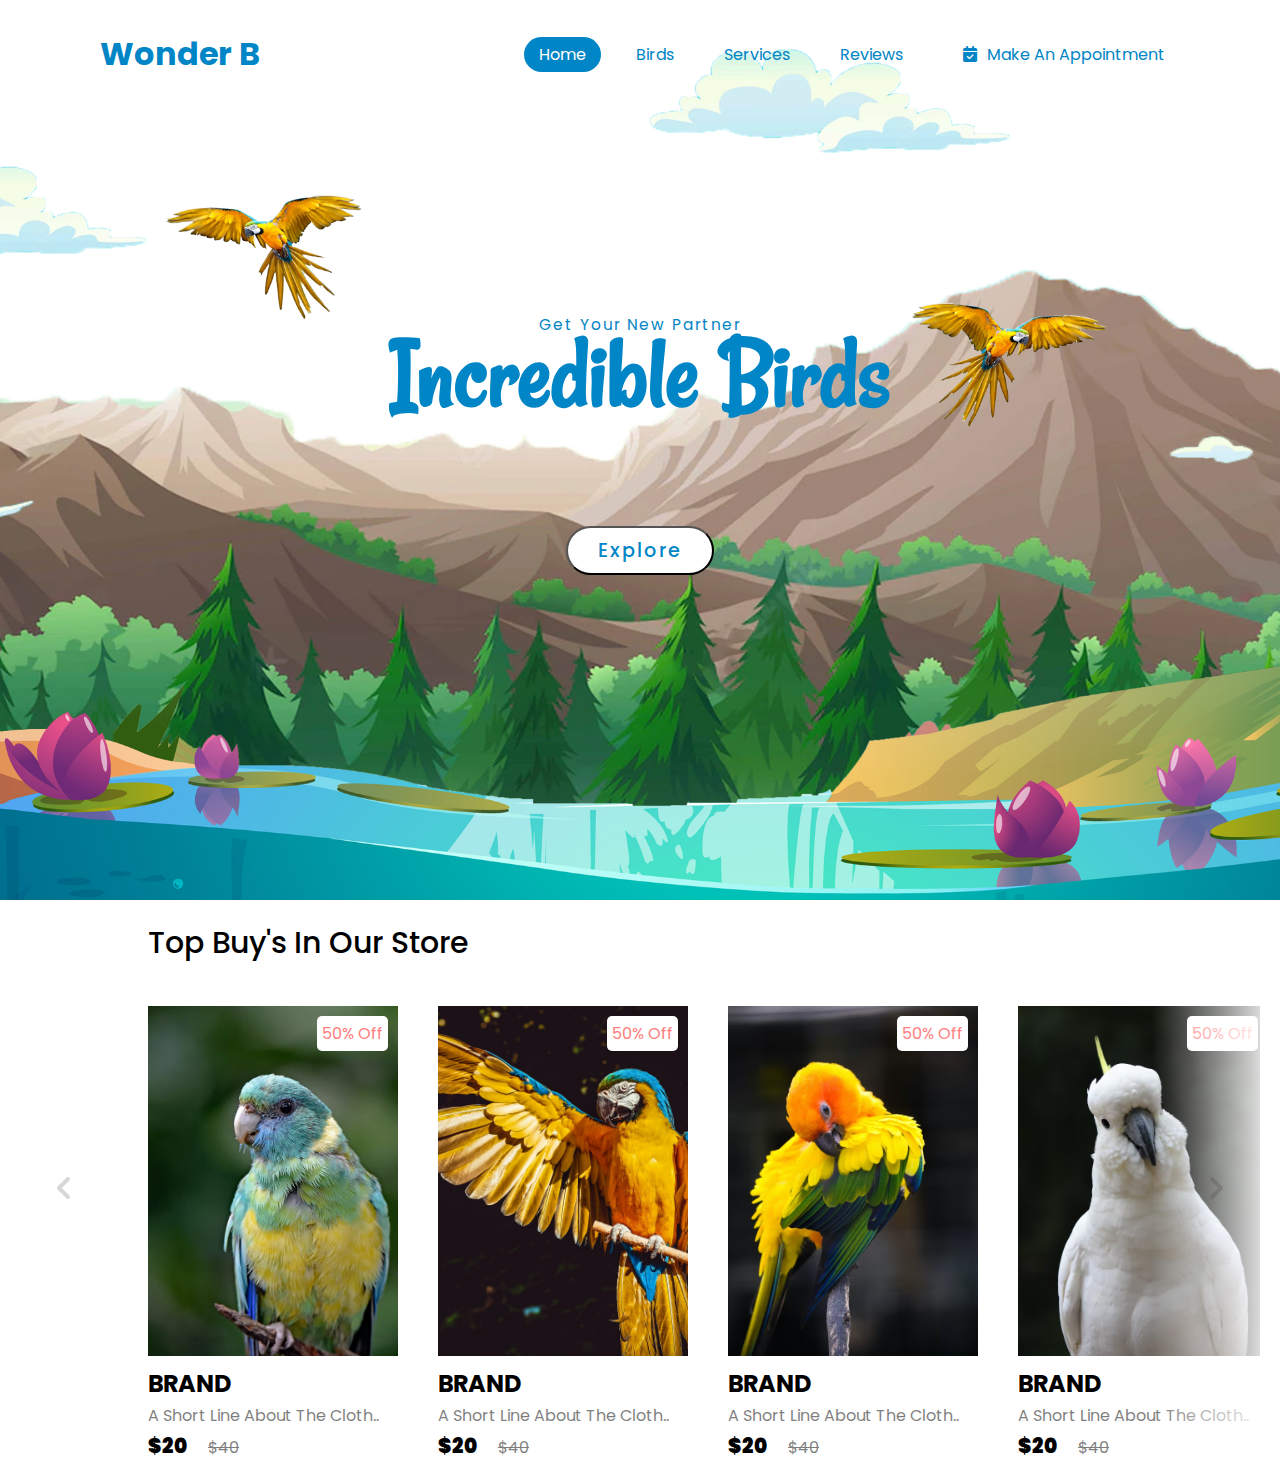
<file: index.html>
<!DOCTYPE html>
<html lang="en">
<head>
    <meta charset="UTF-8">
    <meta http-equiv="X-UA-Compatible" content="IE=edge">
    <meta name="viewport" content="width=device-width, initial-scale=1.0">
    <title>WonderB | Buy Quatily Bird Pets</title>
    <link rel="stylesheet" href="https://cdnjs.cloudflare.com/ajax/libs/font-awesome/6.1.2/css/all.min.css" />

    <link rel="stylesheet" href="./assets/css/index.min.css">

</head>
<body>
    <header>
        <nav class="nav">
            <div class="nav__logo">
                <span>Wonder B</span>
            </div>
            <div class="nav__links">
                <ul>
                    <li><a href="" class="active">Home</a></li>
                    <li><a href="">Birds</a></li>
                    <li><a href="">Services</a></li>
                    <li><a href="">Reviews</a></li>
                    <li><a href=""><i class="fa-solid fa-calendar-check"></i>Make An Appointment</a></li>
                </ul>
            </div>
        </nav>
    </header>
    <section class="hero">
        <img src="./assets/images/c1.png"  class="cloud1" alt="">
        <img src="./assets/images/c2.png"  class="cloud2" alt="">
        <img src="./assets/images/c3.png"  class="cloud3" alt="">
        
        <img src="./assets/images/mountain.png"  class="mountain" alt="">
        <img src="./assets/images/c4.png"  class="cloud4" alt="">
        <img src="./assets/images/c5.png"  class="cloud5" alt="">
        <img src="./assets/images/water.png"  class="water" alt="">
        <img src="./assets/images/f1.png"  class="bird1" alt="">
        <img src="./assets/images/f1.1.png" class="bird2"  alt="">


        <div class="hero__text">
                <p>Get Your New Partner</p>
                <h1>Incredible Birds</h1>
        </div>
        <button class="explore"><a href="">Explore</a></button>

    </section>

    <section class="birds">
       
        <div class="products">
            <h2 class="product-category">Top Buy's in our Store</h2>
            <button class="pre-btn"><img src="./assets/images/arrow.png" alt=""></button>
            <button class="nxt-btn"><img src="./assets/images/arrow.png" alt=""></button>
            <div class="product-container">
                <div class="product-card">
                    <div class="product-image">
                        <span class="discount-tag">50% off</span>
                        <img src="./assets/images/a.png" class="product-thumb" alt="">
                        <button class="card-btn">add to wishlist</button>
                    </div>
                    <div class="product-info">
                        <h2 class="product-brand">brand</h2>
                        <p class="product-short-description">a short line about the cloth..</p>
                        <span class="price">$20</span><span class="actual-price">$40</span>
                    </div>
                </div>
                <div class="product-card">
                    <div class="product-image">
                        <span class="discount-tag">50% off</span>
                        <img src="./assets/images/b.jpeg" class="product-thumb" alt="">
                        <button class="card-btn">add to wishlist</button>
                    </div>
                    <div class="product-info">
                        <h2 class="product-brand">brand</h2>
                        <p class="product-short-description">a short line about the cloth..</p>
                        <span class="price">$20</span><span class="actual-price">$40</span>
                    </div>
                </div><div class="product-card">
                    <div class="product-image">
                        <span class="discount-tag">50% off</span>
                        <img src="./assets/images/c.avif" class="product-thumb" alt="">
                        <button class="card-btn">add to wishlist</button>
                    </div>
                    <div class="product-info">
                        <h2 class="product-brand">brand</h2>
                        <p class="product-short-description">a short line about the cloth..</p>
                        <span class="price">$20</span><span class="actual-price">$40</span>
                    </div>
                </div><div class="product-card">
                    <div class="product-image">
                        <span class="discount-tag">50% off</span>
                        <img src="./assets/images/e.avif" class="product-thumb" alt="">
                        <button class="card-btn">add to wishlist</button>
                    </div>
                    <div class="product-info">
                        <h2 class="product-brand">brand</h2>
                        <p class="product-short-description">a short line about the cloth..</p>
                        <span class="price">$20</span><span class="actual-price">$40</span>
                    </div>
                </div><div class="product-card">
                    <div class="product-image">
                        <span class="discount-tag">50% off</span>
                        <img src="./assets/images/f.avif" class="product-thumb" alt="">
                        <button class="card-btn">add to wishlist</button>
                    </div>
                    <div class="product-info">
                        <h2 class="product-brand">brand</h2>
                        <p class="product-short-description">a short line about the cloth..</p>
                        <span class="price">$20</span><span class="actual-price">$40</span>
                    </div>
                </div><div class="product-card">
                    <div class="product-image">
                        <span class="discount-tag">50% off</span>
                        <img src="./assets/images/g.png" class="product-thumb" alt="">
                        <button class="card-btn">add to wishlist</button>
                    </div>
                    <div class="product-info">
                        <h2 class="product-brand">brand</h2>
                        <p class="product-short-description">a short line about the cloth..</p>
                        <span class="price">$20</span><span class="actual-price">$40</span>
                    </div>
                </div>
                <div class="product-card">
                    <div class="product-image">
                        <span class="discount-tag">50% off</span>
                        <img src="./assets/images/h.avif" class="product-thumb" alt="">
                        <button class="card-btn">add to wishlist</button>
                    </div>
                    <div class="product-info">
                        <h2 class="product-brand">brand</h2>
                        <p class="product-short-description">a short line about the cloth..</p>
                        <span class="price">$20</span><span class="actual-price">$40</span>
                    </div>
                </div>
                <div class="product-card">
                    <div class="product-image">
                        <span class="discount-tag">50% off</span>
                        <img src="./assets/images/i.avif" class="product-thumb" alt="">
                        <button class="card-btn">add to wishlist</button>
                    </div>
                    <div class="product-info">
                        <h2 class="product-brand">brand</h2>
                        <p class="product-short-description">a short line about the cloth..</p>
                        <span class="price">$20</span><span class="actual-price">$40</span>
                    </div>
                </div><div class="product-card">
                    <div class="product-image">
                        <span class="discount-tag">50% off</span>
                        <img src="./assets/images/j.avif" class="product-thumb" alt="">
                        <button class="card-btn">add to wishlist</button>
                    </div>
                    <div class="product-info">
                        <h2 class="product-brand">brand</h2>
                        <p class="product-short-description">a short line about the cloth..</p>
                        <span class="price">$20</span><span class="actual-price">$40</span>
                    </div>
                </div><div class="product-card">
                    <div class="product-image">
                        <span class="discount-tag">50% off</span>
                        <img src="./assets/images/k.avif" class="product-thumb" alt="">
                        <button class="card-btn">add to wishlist</button>
                    </div>
                    <div class="product-info">
                        <h2 class="product-brand">brand</h2>
                        <p class="product-short-description">a short line about the cloth..</p>
                        <span class="price">$20</span><span class="actual-price">$40</span>
                    </div>
                </div>
                <div class="product-card">
                    <div class="product-image">
                        <span class="discount-tag">50% off</span>
                        <img src="./assets/images/l.jpg" class="product-thumb" alt="">
                        <button class="card-btn">add to wishlist</button>
                    </div>
                    <div class="product-info">
                        <h2 class="product-brand">brand</h2>
                        <p class="product-short-description">a short line about the cloth..</p>
                        <span class="price">$20</span><span class="actual-price">$40</span>
                    </div>
                </div><div class="product-card">
                    <div class="product-image">
                        <span class="discount-tag">50% off</span>
                        <img src="./assets/images/m.jpeg" class="product-thumb" alt="">
                        <button class="card-btn">add to wishlist</button>
                    </div>
                    <div class="product-info">
                        <h2 class="product-brand">brand</h2>
                        <p class="product-short-description">a short line about the cloth..</p>
                        <span class="price">$20</span><span class="actual-price">$40</span>
                    </div>
                </div>
                <div class="product-card">
                    <div class="product-image">
                        <span class="discount-tag">50% off</span>
                        <img src="./assets/images/n.jpeg" class="product-thumb" alt="">
                        <button class="card-btn">add to wishlist</button>
                    </div>
                    <div class="product-info">
                        <h2 class="product-brand">brand</h2>
                        <p class="product-short-description">a short line about the cloth..</p>
                        <span class="price">$20</span><span class="actual-price">$40</span>
                    </div>
                </div>
                <div class="product-card">
                    <div class="product-image">
                        <span class="discount-tag">50% off</span>
                        <img src="./assets/images/o.webp" class="product-thumb" alt="">
                        <button class="card-btn">add to wishlist</button>
                    </div>
                    <div class="product-info">
                        <h2 class="product-brand">brand</h2>
                        <p class="product-short-description">a short line about the cloth..</p>
                        <span class="price">$20</span><span class="actual-price">$40</span>
                    </div>
                </div>
            </div>
        </div>
    </section>



    <script src="./assets/js/index.js"></script>
</body>
</html>
</file>
<file: assets/css/index.min.css>
@import"https://fonts.googleapis.com/css?family=Poppins:300,400,500,600,700,800,900&display=swap";@import"https://fonts.googleapis.com/css2?family=Rancho&display=swap";*{margin:0;padding:0;box-sizing:border-box;font-family:"Poppins",sans-serif}body{overflow-x:hidden;background:#fff;min-height:100vh}header{position:relative;z-index:999}header .nav{position:absolute;top:0;left:0;width:100%;padding:30px 100px;display:flex;justify-content:space-between;align-items:center}header .nav__logo{color:#0085c6;font-weight:700;font-size:2em;text-decoration:none}header .nav__links ul{display:flex;justify-content:center;align-items:center}header .nav__links ul li{list-style:none;margin-left:20px}header .nav__links ul li a{text-decoration:none;padding:6px 15px;color:#0085c6;cursor:pointer;border-radius:20px}header .nav__links ul li a:hover,header .nav__links ul li a.active{background:#0085c6;color:#fff}header .nav__links ul li a i{padding:0 10px}.hero{position:relative;width:100%;height:100vh;display:flex;justify-content:center;align-items:center;overflow-y:hidden}.hero img{position:absolute;top:0;left:0;width:100%;height:100%;-o-object-fit:cover;object-fit:cover;pointer-events:none;z-index:-2}.hero img.water{z-index:0}.hero__text{position:absolute;color:#0085c6;font-size:4vw;text-align:center;line-height:1em;transform:translatey(-100px)}.hero__text p{font-size:.3em;letter-spacing:2px;font-weight:400}.hero__text h1{font-family:"Rancho",cursive}.hero button{text-decoration:none;display:inline-block;padding:8px 30px;background:#fff;font-size:1.5vw;font-weight:500;letter-spacing:2px;border-radius:40px;transform:translateY(100px);position:relative;z-index:-1}.hero button a{text-decoration:none;color:#0085c6}.birds{background-color:#fff;position:relative;overflow:hidden;padding:20px}.product-category{padding:0 10vw;font-size:30px;font-weight:500;margin-bottom:40px;text-transform:capitalize}.product-container{padding:0 10vw;display:flex;overflow-x:auto;scroll-behavior:smooth}.product-container::-webkit-scrollbar{display:none}.product-card{flex:0 0 auto;width:250px;height:450px;margin-right:40px}.product-image{position:relative;width:100%;height:350px;overflow:hidden}.product-thumb{width:100%;height:100%;-o-object-fit:cover;object-fit:cover}.discount-tag{position:absolute;background:#fff;padding:5px;border-radius:5px;color:#ff7d7d;right:10px;top:10px;text-transform:capitalize}.card-btn{position:absolute;bottom:10px;left:50%;transform:translateX(-50%);padding:10px;width:90%;text-transform:capitalize;border:none;outline:none;background:#fff;border-radius:5px;transition:.5s;cursor:pointer;opacity:0}.product-card:hover .card-btn{opacity:1}.card-btn:hover{background:#ff7d7d;color:#fff}.product-info{width:100%;height:100px;padding-top:10px}.product-brand{text-transform:uppercase}.product-short-description{width:100%;height:20px;line-height:20px;overflow:hidden;opacity:.5;text-transform:capitalize;margin:5px 0}.price{font-weight:900;font-size:20px}.actual-price{margin-left:20px;opacity:.5;text-decoration:line-through}.pre-btn,.nxt-btn{border:none;width:10vw;height:100%;position:absolute;top:0;display:flex;justify-content:center;align-items:center;background:linear-gradient(90deg, rgba(255, 255, 255, 0) 0%, #fff 100%);cursor:pointer;z-index:8}.pre-btn{left:0;transform:rotate(180deg)}.nxt-btn{right:0}.pre-btn img,.nxt-btn img{opacity:.2}.pre-btn:hover img,.nxt-btn:hover img{opacity:1}/*# sourceMappingURL=index.min.css.map */
</file>
